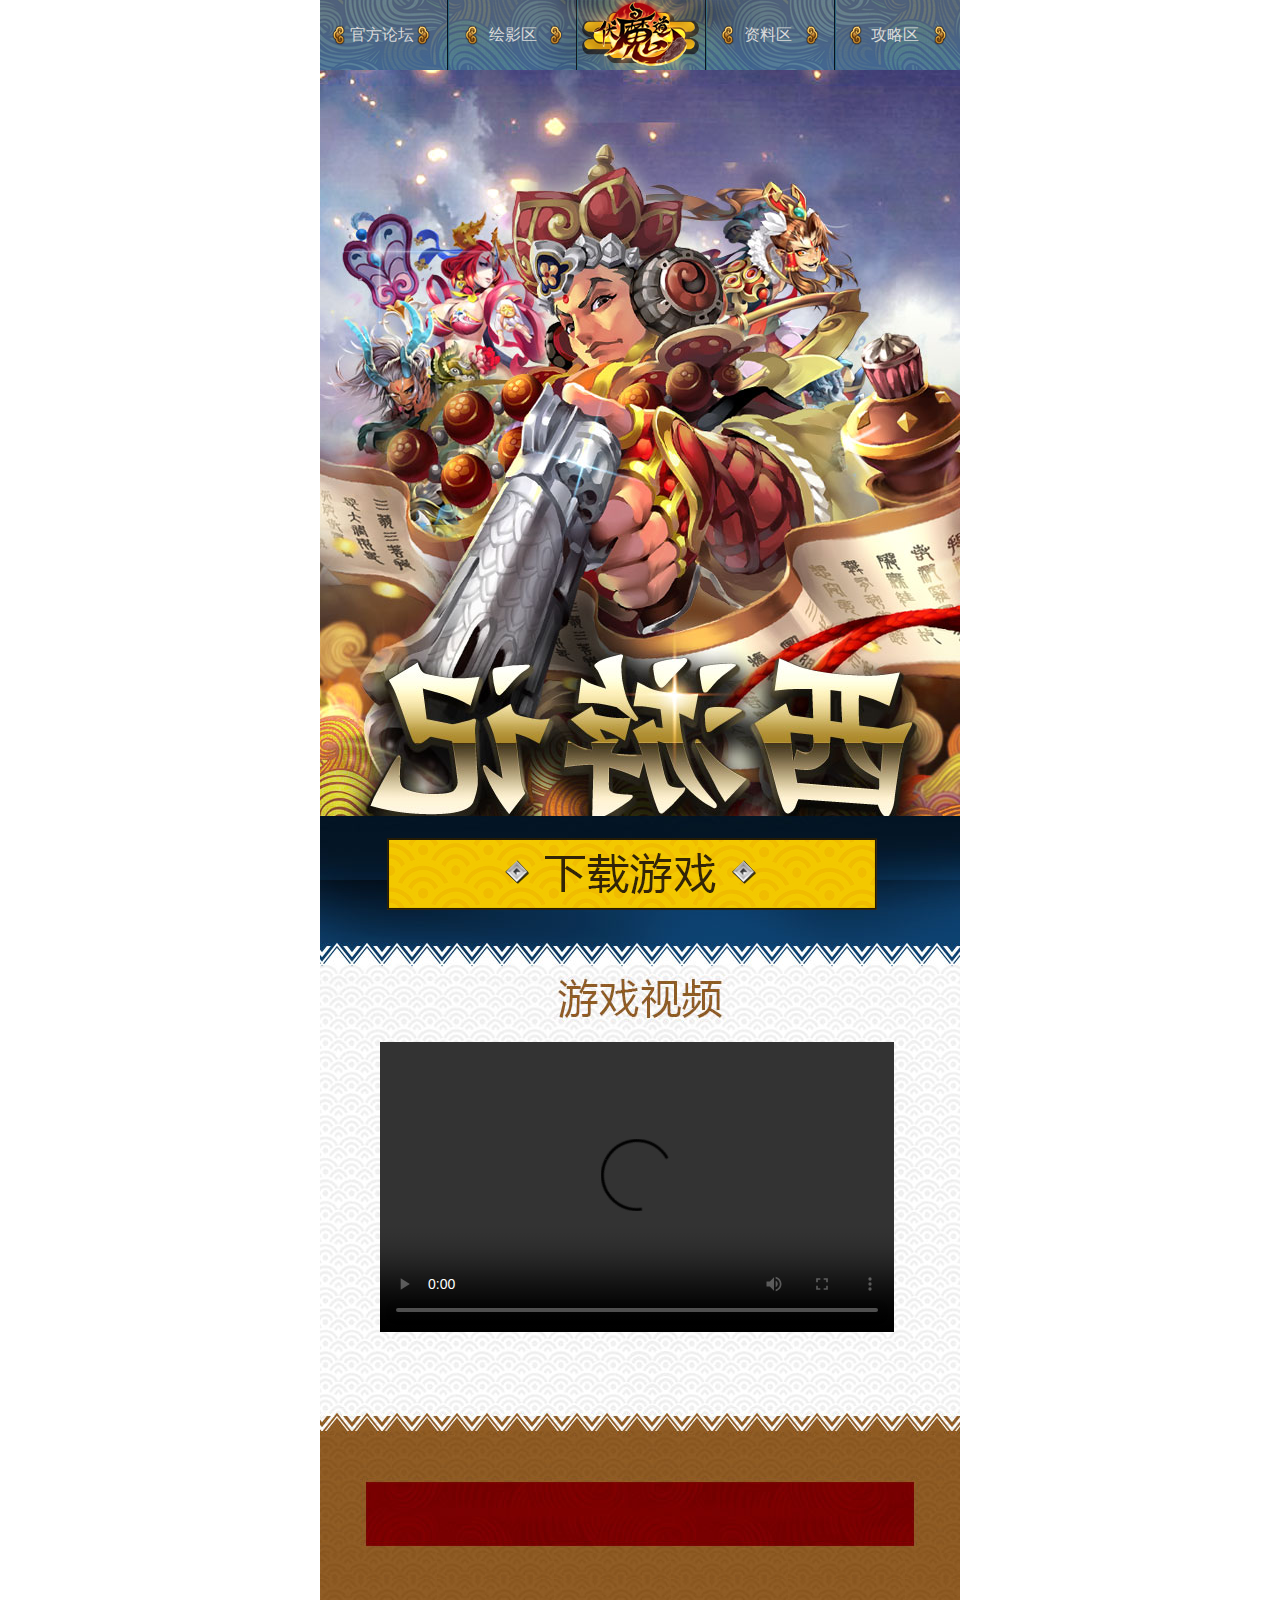
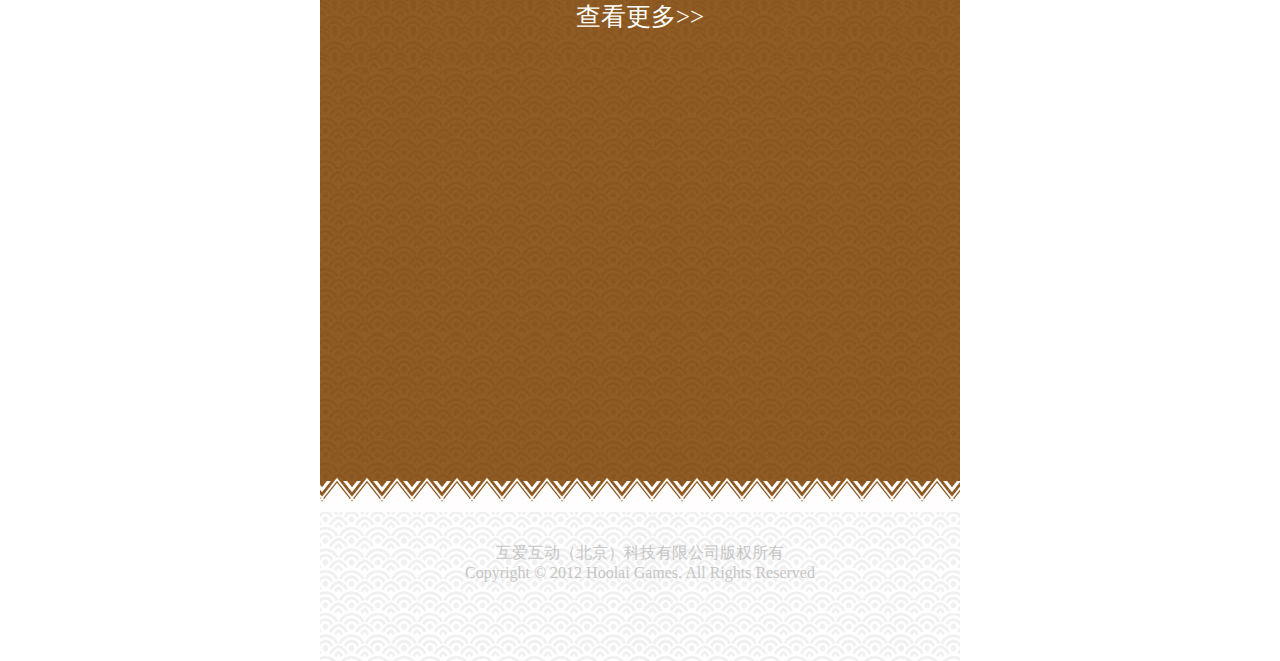
<file: index.html>
<!DOCTYPE html>
<html lang="en">
<head>
	<meta http-equiv="Content-Type" content="text/html; charset=utf-8" />
	<title>伏魔道手机官网</title>
	<meta name="keywords" content="伏魔道 官方论坛 绘影区 资料区 攻略区">
	<meta name="description" content="我的三藏取经故事果然有问题 ">
    <meta name="author" content="heyanfang">
   <!--  <meta HTTP-EQUIV="Pragma" CONTENT="no-cache"> -->
    <link rel="shortcut icon" href="favicon.ico" type="image/x-icon">
    <meta name="viewport" content="width=640,user-scalable=no">
    <link rel="stylesheet" type="text/css" href="css/index.css">
     <script  src="js/jquery.min.js"></script>
     <script  src='js/index.js'></script>
    <script>
    var _hmt = _hmt || [];
    (function() {
      var hm = document.createElement("script");
      hm.src = "//hm.baidu.com/hm.js?957b410e98c03d9af173b293757195ef";
      var s = document.getElementsByTagName("script")[0]; 
      s.parentNode.insertBefore(hm, s);
    })();
    </script>
  <script type="text/javascript">
  $(document).ready(function(){
  $('li.huiying_area').click(function(){
    alert('敬请期待！');
  })})
  </script>
 <script type="text/javascript">
    /*pc or phone*/
    $(function() {
        if ((navigator.userAgent.match(/(iPhone|iPod|Android|ios|iOS|iPad|Backerry|WebOS|Symbian|Windows Phone|Phone)/i))) {} else {
           /* location.replace("http://fmd.hulai.com/index.html");*/
        }

    });

    </script>
</head>
<body class="index">
	<div class="wrap">
	<div class="top">
		<!-- banner begin -->
				<ul class="nav">
					<li class="offical_bbs"><a href="http://tieba.baidu.com/f?kw=%E4%BC%8F%E9%AD%94%E9%81%93">官方论坛</a></li>
					<li class="huiying_area"><a href="javascript:void(0);">绘影区</a></li>
					<li class="home"><a href="index.html">伏魔道</a></li>
					<li class="data_area"><a href="heropalace.html">资料区</a></li>
					<li class="strategy_area"><a href="fmdstrategy.html">攻略区</a></li>
				</ul>
		<!-- banner end -->
		<div class="butt_bg">
			<div class="down_gamebg"><a href="https://itunes.apple.com/cn/app/fu-mo-dao-shou-kuan-fan-zhuan/id1050574135?mt=8" class="down_game">下载游戏</a></div>
		</div>
		<!-- video begin -->
		<div class="video_bg">
			<div  class="game_vi">
             <video width="514px" height="290px" controls autobuffer autoplay="autoplay">
            <source src="http://cdn.hoolaiimg.com/video/intro31.mp4" type="video/mp4" width="514px" height="290px">
            </video>	<!--     <video src="http://cdn.hoolaiimg.com/video/intro31.mp4" width="99%" height="99%" controls autobuffer autoplay="autoplay"  loop="loop"></video> -->
			</div>
		</div>
        <!-- video end -->
        <!-- Today news begin -->
           <div class="news_bg">
           	<a class="toutiao" href="" id="TOU"></a>
           	<div class="content">
                <ul class="posts" id="pages">
                	<!-- <li><a href="">绘影区绘影区</a><i>1013</i></li>
                    <li><a href=""></a><i></i></li>
                    <li><a href=""></a><i></i></li>
                    <li><a href=""></a><i></i></li>
                    <li><a href=""></a><i></i></li> -->

                </ul><a href="fmdlist.html" class="more" onclick="clickNextPage()">查看更多>></a>
            </div>
           </div>
        <!-- today news end -->
        <!-- foot begin -->
        <div class="foot">
        	 <div>
                <p>互爱互动（北京）科技有限公司版权所有</p>
                <p>Copyright © 2012 Hoolai Games. All Rights Reserved</p>
            </div>
        </div>
        <!-- foot end -->
	</div>
	</div>
	<script type="text/javascript">
    $(function () {
    var height = document.documentElement.clientHeight;
    console.log(height);
    $('.butt_bg').css('height', height-28);
  /*  console.log()*/
});
	</script>
</body>
</html>
</file>
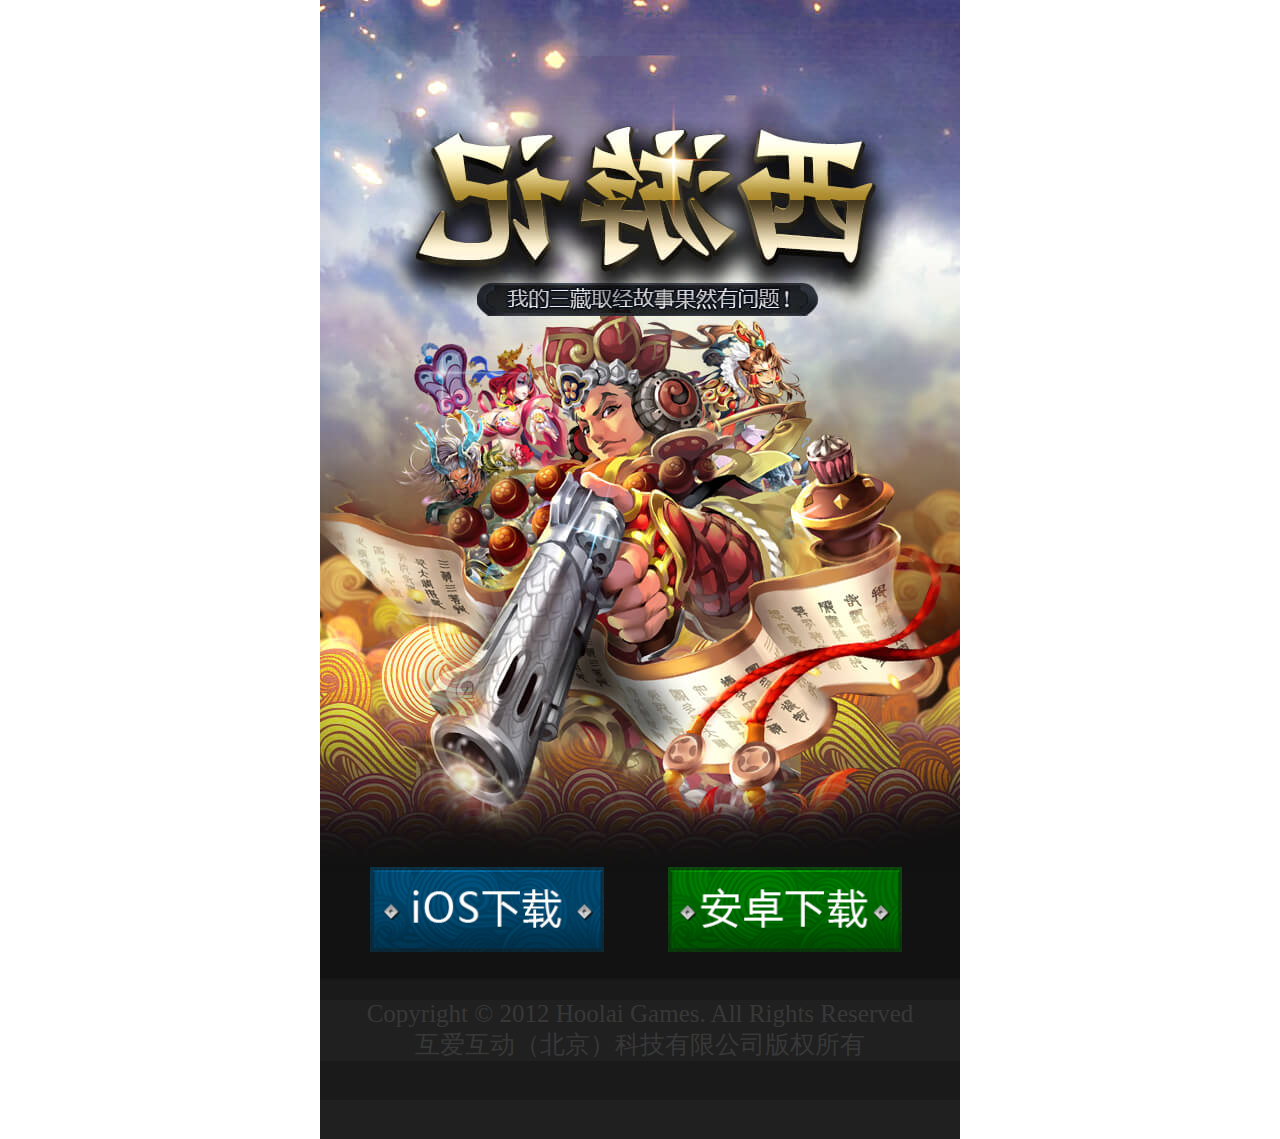
<file: download.html>
<!DOCTYPE html>
<html lang="en">

<head>
    <meta charset="UTF-8">
    <!--  <meta name="viewport" content="width=device-width,initial-scale=0.3" /> -->
    <!-- <meta name="viewport" content="width=640,target-densitydpi=320, minimum-scale=0.5, maximum-scale=2,user-scalable=0"> -->
    <meta name="viewport" content="width=640,user-scalable=yes">
    <title>伏魔道下载页</title>
    <link rel="stylesheet" type="text/css" href="css/style.css">
    <link rel="stylesheet" type="text/css" href="css/download.css">
        <script>
    var _hmt = _hmt || [];
    (function() {
      var hm = document.createElement("script");
      hm.src = "//hm.baidu.com/hm.js?957b410e98c03d9af173b293757195ef";
      var s = document.getElementsByTagName("script")[0]; 
      s.parentNode.insertBefore(hm, s);
    })();
</script>
</head>
<body>
    <div class="wrap">
        <div class="btns">
            <a class="ios" href="https://itunes.apple.com/cn/app/fu-mo-dao-shou-kuan-fan-zhuan/id1050574135?mt=8">ios下载</a>
            <a class="android" href="javascript:;">android下载</a>
        </div>
        <div class="foot">
            <p>  Copyright © 2012 Hoolai Games. All Rights Reserved  </p>
            <p>互爱互动（北京）科技有限公司版权所有</p>
        </div>
    </div>
    <div id="weixinMsg" class="weixin">
        <img src="img/tip.png">
        <a href="javascript:;" class="close"></a>
    </div>
    <div id="shadow"></div>
    <script type="text/javascript" src="js/jquery.min.js"></script>
    <script type="text/javascript">
    $(function() {
        // $('body').css({
        //     'width': $(window).width(),
        //     'height': $(window).height()
        // });
        $('a.android').click(function() {
            alert("敬请期待！");
        });

        if ((navigator.userAgent.match(/(Android)/i))) {
            alert("敬请期待！")

            // location.replace("http://zcfy.dl.hoolaigames.com/web/30-1/zcfygw7.apk");

        }
        if ((navigator.userAgent.match(/(iPhone|iPod|ios|iOS|iPad)/i))) {
            location.replace("https://itunes.apple.com/cn/app/fu-mo-dao-shou-kuan-fan-zhuan/id1050574135?mt=8");
        }

        $('div.btns a.android, div.btns a.ios').click(function() {
            // var dataurl = $(this).attr('dataurl');
            var d = document;
            // console.log(dataurl)
            var useragent = window.navigator.userAgent.toLowerCase();
            var oShadow = d.getElementById('shadow');
            var scrollHeight = d.documentElement.scrollHeight || d.body.scrollHeight;
            $('#shadow,#weixinMsg .close').click(function() {
                oShadow.style.display = 'none';
                $("#weixinMsg").hide();

            });
            if (useragent.indexOf('micromessenger') >= 0) {

                oShadow.style.display = 'block';
                oShadow.style.height = scrollHeight + 'px';
                d.getElementById("weixinMsg").style.display = 'block';

            } else {

                if ((navigator.userAgent.match(/(Android)/i))) {

                    // location.replace("http://zcfy.dl.hoolaigames.com/web/30-1/zcfygw7.apk");

                }
                if ((navigator.userAgent.match(/(iPhone|iPod|ios|iOS|iPad)/i))) {
                    location.replace("https://itunes.apple.com/cn/app/fu-mo-dao-shou-kuan-fan-zhuan/id1050574135?mt=8");
                }
            }
        });
    });
    </script>
</body>

</html>
</file>
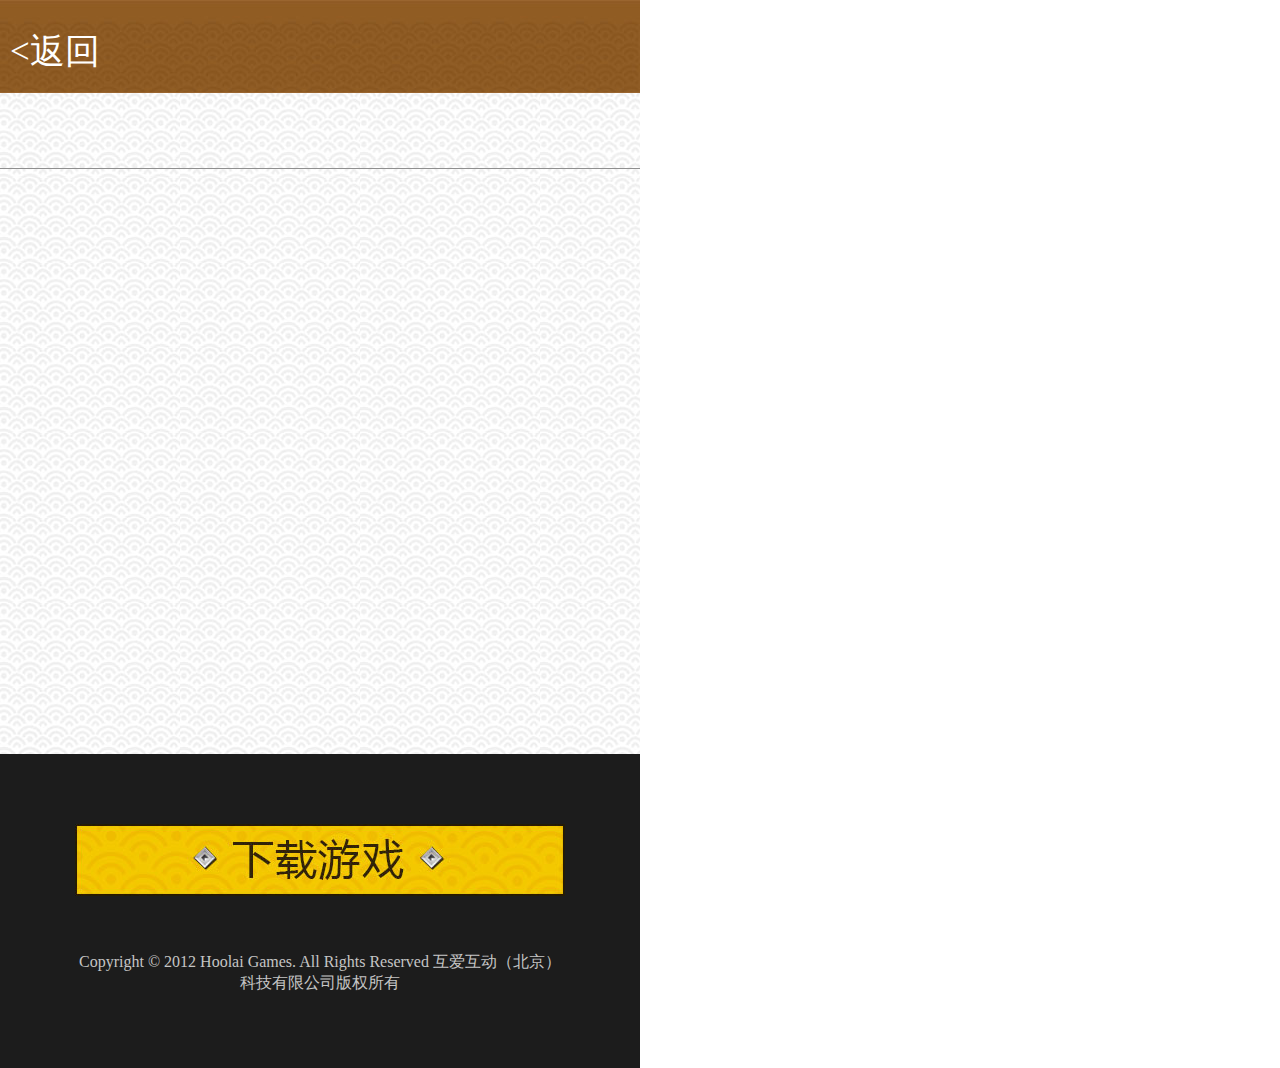
<file: fmddetail.html>
<!DOCTYPE html>
<html lang="en">
<head>
	<meta http-equiv="Content-Type" content="text/html; charset=utf-8" />
	<title>伏魔道详情页面</title>
	<meta name="keywords" content="伏魔道 官方论坛 绘影区 资料区 攻略区">
	<meta name="description" content="公告活动通知伏魔道团队">
    <meta name="author" content="heyanfang">
   <!--  <meta HTTP-EQUIV="Pragma" CONTENT="no-cache"> -->
    <link rel="shortcut icon" href="favicon.ico" type="image/x-icon">
    <meta name="viewport" content="width=640,user-scalable=no">
    <link rel="stylesheet" type="text/css" href="css/index.css">
    <script type="text/javascript" src="js/jquery.min.js"></script>
    <script type="text/javascript" src="js/fmddetail.js"></script>
    <script>
    var _hmt = _hmt || [];
    (function() {
      var hm = document.createElement("script");
      hm.src = "//hm.baidu.com/hm.js?957b410e98c03d9af173b293757195ef";
      var s = document.getElementsByTagName("script")[0]; 
      s.parentNode.insertBefore(hm, s);
    })();
    </script>
       <script type="text/javascript">
    /*pc or phone*/
    $(function() {
        if ((navigator.userAgent.match(/(iPhone|iPod|Android|ios|iOS|iPad|Backerry|WebOS|Symbian|Windows Phone|Phone)/i))) {} else {
        /*location.replace("http://fmd.hulai.com/index.html");*/
        }
    });
    </script>
    
</head>
<body class="detail">
	<div class="banner">
<!-- 	<div class="go_back"> -->

	<div class="back"><a href="javascript:void(0);"><返回</a></div>
    <div class="title"></div>
	</div>
	<div class="cont">
		<h1 class="title"><!-- 伏魔道 --></h1>
		<p class="team">  </p>
		<div class="art_cont">
	<!-- 		Copyright © 2012 Hoolai Games. All Rights Reserved 互爱互动（北京）科技有限公司版权所有Copyright © 2012 Hoolai Games. All Rights Reserved 互爱互动（北京）科技有限公司版权所有Copyright © 2012 Hoolai Games. All Rights Reserved 互爱互动（北京）科技有限公司版权所有Copyright © 2012 Hoolai Games. All Rights Reserved 互爱互动（北京）科技有限公司版权所有 -->
<!-- 			<p class="title_two"> 2015-09-10</p> -->
		</div>
		
		
	</div>
	  <div class="foot">
       <div >
       <div class="down_foot"><a href="https://itunes.apple.com/cn/app/fu-mo-dao-shou-kuan-fan-zhuan/id1050574135?mt=8"></a></div>
        <p>
            Copyright © 2012 Hoolai Games. All Rights Reserved 互爱互动（北京）科技有限公司版权所有
        </p>
        </div>
        </div>
</body>
</html>
</file>
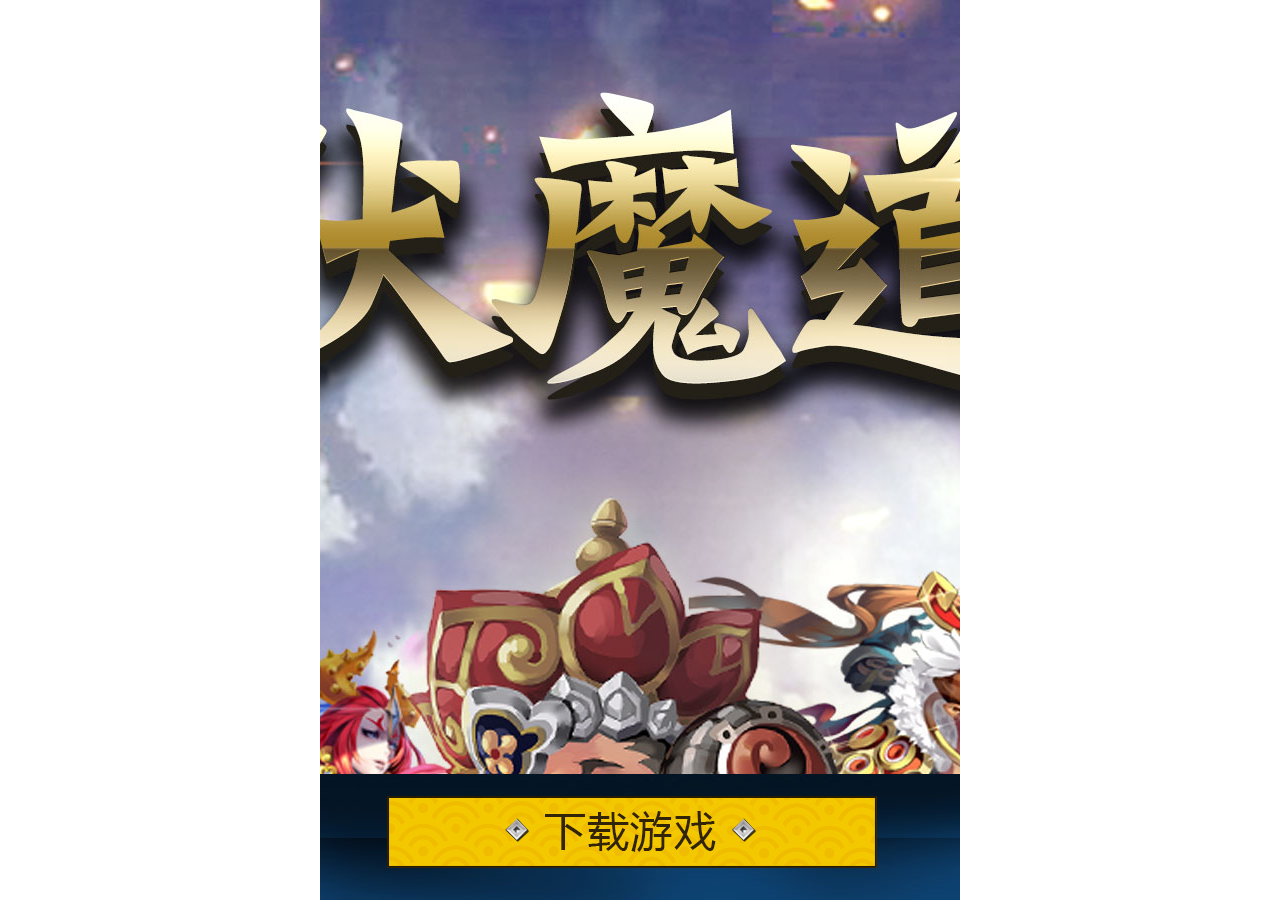
<file: fmddown.html>
<!DOCTYPE html>
<html lang="en">
<head>
	<meta http-equiv="Content-Type" content="text/html; charset=utf-8" />
	<title>伏魔道-小页面</title>
	<meta name="keywords" content="伏魔道 官方论坛 绘影区 资料区 攻略区">
	<meta name="description" content="我的三藏取经故事果然有问题 ">
    <meta name="author" content="heyanfang">
    <link rel="stylesheet" type="text/css" href="css/index.css">
     <link rel="shortcut icon" href="favicon.ico" type="image/x-icon">
    <meta name="viewport" content="width=640,user-scalable=no">
   
     <script  src="js/jquery.min.js"></script>
</head>
<body class="little">
<div class="butt_bg">
	<div class="down_gamebg">
		<a href="#" class="down_game">下载游戏</a>
	</div></div>
	<script type="text/javascript">
				
		    $(function () {
		    var height = document.documentElement.clientHeight;
		    console.log(height);
		    $('.butt_bg').css('height', height);
		  /*  console.log()*/
		});


	</script>
</body>
</html>
</file>
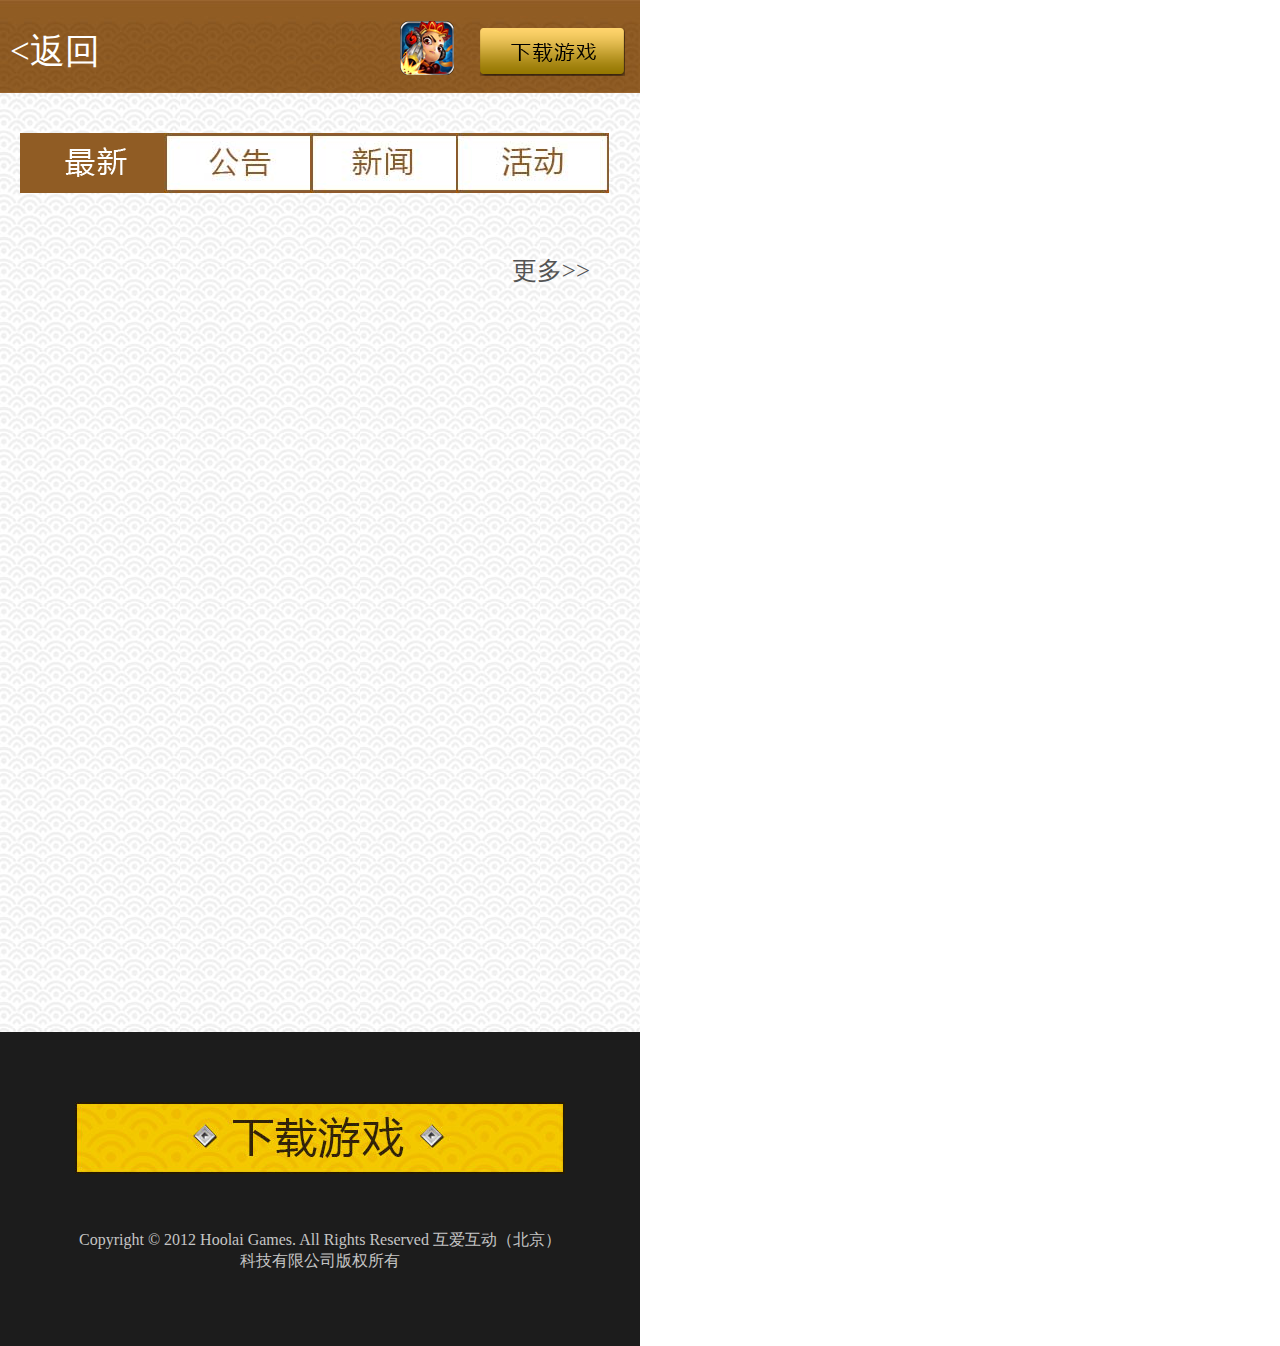
<file: fmdlist.html>
<!DOCTYPE html>
<html lang="en">
<head>
	<meta http-equiv="Content-Type" content="text/html; charset=utf-8" />
	<title>伏魔道列表页面</title>
	<meta name="keywords" content="伏魔道 官方论坛 绘影区 资料区 攻略区">
	<meta name="description" content="我的三藏取经故事果然有问题 ">
    <meta name="author" content="heyanfang">
   <!--  <meta HTTP-EQUIV="Pragma" CONTENT="no-cache"> -->
    <link rel="shortcut icon" href="favicon.ico" type="image/x-icon">
    <meta name="viewport" content="width=640,user-scalable=no">
    <link rel="stylesheet" type="text/css" href="css/index.css">
    <script type="text/javascript" src="js/jquery.min.js"></script>
    <script type="text/javascript" src="js/fmdToList.js"></script>
      <script>
    var _hmt = _hmt || [];
    (function() {
      var hm = document.createElement("script");
      hm.src = "//hm.baidu.com/hm.js?957b410e98c03d9af173b293757195ef";
      var s = document.getElementsByTagName("script")[0]; 
      s.parentNode.insertBefore(hm, s);
    })();
    </script>
    <script type="text/javascript">
    /*pc or phone*/
    $(function() {
        if ((navigator.userAgent.match(/(iPhone|iPod|Android|ios|iOS|iPad|Backerry|WebOS|Symbian|Windows Phone|Phone)/i))) {} else {
        // location.replace("http://fmd.hulai.com/index.html");
        }
    });
    </script>
        
</head>
<body class="list">
<div class="banner">
	<div class="back"><a href="index.html"><返回</a></div>
    <div class="title"></div>
    <div class="logo"></div>
     <div class="down" title="下载"><a href="https://itunes.apple.com/cn/app/fu-mo-dao-shou-kuan-fan-zhuan/id1050574135?mt=8"></a></div>
	</div> 	
	<div class="cont">
		<ul class="TAB_FOUR">
			<li  class="news cur">最新</li>
			<li class="tell">公告</li>
			<li class="new">新闻</li>
			<li class="acti">活动</li>
		</ul>
	    <div class="content">
	    	<ul class="exp_ul" id="pages">
	    	       <!--   <li>
                       <span class="mark m1">【最新】</span><a href="#">最新消息最新消息最新消息最新消息</a><span class="time ti">【2015/10/28】</span>
                   </li>
                   <li>
                       <span class="mark m1">【最新】</span><a href="#">最新消息最新消息最新消息最新消息</a><span class="time ti">【2015/10/28】</span>
                   </li>
                   <li>
                       <span class="mark m1">【最新】</span><a href="#">最新消息最新消息最新消息最新消息</a><span class="time ti">【2015/10/28】</span>
                   </li> 刚才那个数据就是这个的json格式文件-->

	    	</ul><a  class="more" onclick="more()">更多>></a>
	    </div>
	</div>
	  <div class="foot">
       <div >
       <div class="down_foot"><a href="https://itunes.apple.com/cn/app/fu-mo-dao-shou-kuan-fan-zhuan/id1050574135?mt=8"></a></div>
        <p>
            Copyright © 2012 Hoolai Games. All Rights Reserved 互爱互动（北京）科技有限公司版权所有
        </p>
        </div>
        </div>
</body>
</html>
</file>
<file: css/index.css>
/*css重设*/
 html, body, div, span, applet, object, iframe, h1, h2, h3, h4, h5, h6, p, blockquote, pre, a, abbr, acronym, address, big, cite, code, del, dfn, em, font, img, ins, kbd, q, s, samp, small, strike, strong, sub, sup, tt, var, dl, dt, dd, ol, ul, li, fieldset, form, label, legend, table, caption, tbody, tfoot, thead, tr, th, td {
    margin: 0;
    padding: 0;
    border: 0;
    outline: 0;
    font-weight: inherit;
    font-style: inherit;
    font-size: 100%;
    font-family: inherit;
    vertical-align: baseline;
}
:focus {
    outline: 0;
}
table {
    border-collapse: separate;
    border-spacing: 0;
}
caption, th, td {
    text-align: left;
    font-weight: normal;
}
a img, iframe {
    border: none;
}
ol, ul {
    list-style: none;
}
input, textarea, select, button {
    font-size: 100%;
    font-family: inherit;
}
select {
    margin: inherit;
}
/* Fixes incorrect placement of numbers in ol’s in IE6/7 */
  ol {
    margin-left:2em;
}
/* == clearfix == */
 .clearfix:after {
    content: “.”;
    display: block;
    height: 0;
    clear: both;
    visibility: hidden;
}
.clearfix {
    display: inline-block;
}
* html .clearfix {
    height: 1%;
}
.clearfix {
    display: block;
}
body{
    font-family: 'Microsoft YaHei';
}
 .index .butt_bg{
    position: relative;
    width: 640px;
    height: 673px;
    background: url(../img/homepage/home_top_02.jpg) no-repeat top center;
} 
.index .wrap{
    width: 640px;
    margin:0 auto;
   /*  background: #000; */

}
.index .home{
    text-indent: -9999px;
    width: 119px;
}
.index .wrap .nav{
    width: 640px;
 /*    height: 104px; 
    border:1px solid red;*/
    background: url(../img/homepage/banner_02.png)no-repeat;
}
.index .nav li{
    font-family: 'Microsoft YaHei';
    color:#dadada;
    display: inline-block;
    line-height: 70px;
}
.index li.offical_bbs a{
  width: 123px;
}
.index li.huiying_area a{
  width: 132px;
}
.index li.home a{
  width: 123px;
}
.index li.data_area a{
  width: 123px;
}
.index li.strategy_area a{
  width: 123px;
}
.index .nav li a{
    display: inline-block;
    color: #dadada;
/*     width: 123px; */
    text-align: center;
    text-decoration: none;
    /* border:1px solid red; */
}

.index .top .down_gamebg{
 position: absolute;
 bottom: 0;
 left: 0;
 display: block;
 width: 640px; 
 height: 126px;
 background: url(../img/homepage/home_bottom.jpg)no-repeat;  
}
.index  .down_game{
    background: url(../img/homepage/home_down.jpg) no-repeat;
    width: 490px;
    height: 72px;
    display: inline-block;
    margin: 22px 10px 10px 67px;
    text-indent: -9999px;
}
.index .video_bg{
    background: url(../img/homepage/home_vedio.jpg)no-repeat;
  width: 640px;
  height: 470px;

}
.index .game_vi{
  padding:100px 60px 60px 60px;  
   
}
.index .news_bg{
    background:url(../img/homepage/home_news.jpg) no-repeat;
    width: 640px;
    min-height: 665px;
}
/* .index .posts{
    padding: 0px 10px 2px 10px;

} */
.index .posts li{
    border-bottom:1px solid #570c0c; 
    padding-top:21px;
    padding-bottom: 22px; 
}
.index .content li a{
    width: 350px;
    font-size: 30px;
    color: #ffffff;
    text-decoration: none;
    overflow: hidden;
    text-overflow:ellipsis;
    white-space: nowrap;
    display: inline-block;

}
.index .content ul.posts  li  i{
   font-size: 20px;
   color: #fff;
   font-style: normal;
   float: right;
}
.index  a.toutiao{
    margin-top: 76px;
    display: inline-block;
   width: 500px;
   height: 58px;
   margin-left: 55px;
   text-decoration: none;
   overflow: hidden;
   text-overflow:ellipsis;
   white-space: nowrap;
    color: white;
    text-align: center;
    font-size: 30px;
    padding-top: 3px;
}
.index .content ul{
   padding:10px 46px 0px 46px

}
.index .content .more{
    display: block;
    line-height: 4.3;
    text-align: center;
    text-decoration: none;
    color: #ffffff;
    font-size: 25px;
}
.index .foot{
    background: url(../img/homepage/home_foot.jpg)no-repeat;
    width: 640px;
    height: 184px;
    left: 0;
    
}
.index .foot div{
    color: #c5c5c5;
    padding-top: 66px;
    text-align: center;

}
.index .news_bg .content{
    background: url(../img/homepage/conent.jpg) repeat;
    width: 640px;
     
}
.herop .body_type .star_bg{
      text-align: center;
   background: url(../img/heroimg/star_bg.png)no-repeat;
   width: 405px;
   height:30px;
   position: absolute;
    z-index: 999;
    top: 52px;
   /*  border: 1px solid yellow; */
    margin-left: 115px;
}
.herop .body_type ul.star_bg li{
  display: inline-block;
      margin-top: -4px;
      margin-left: 2px;
}
.herop .body_type ul li img{
  width: 40px;
  height:40px;
}
.herop .wrap{
    width: 640px;
    margin: 0 auto;
   /*  position: absolute; */
}
.herop .banner{
  background: url(../img/heroimg/img_h_10.png) no-repeat;
  width: 640px;
  height: 73px;

}
.herop .banner .back_but a{
    color: white;
    margin-left:10px; 
    float: left;
    margin-top: 13px;
    font-size: 35px;
    text-decoration: none;
}
.herop .banner .logo{
    float: left;
    background: url(../img/heroimg/img_h_03.png) no-repeat;
    width: 54px;
    height: 54px;
   
    margin-left: 305px;
    margin-top: 10px;
}
.herop .banner .down a{
    background:url(../img/heroimg/down_05.png) no-repeat;
    width: 145px;
    height: 48px;
    float: right;
    margin-right: 15px;
    margin-top: 14px;
    
    display: block;
}

.herop .body_type 
{  width: 640px;
    top:300px;
     position: absolute; 
  /*   left: 105px;
  top: 350px; */
    /* width: 500px;
    height: 140px;
       margin-top: 330px; */

}
.herop .title3{
    position: absolute;
    width: 400px; 
    height: 135px;
    top: 132px; 
    margin-left: 90px;
/*     border: 1px solid red; */
    z-index: 90;
}
.herop ul.title3 li{
    cursor: pointer;
   /*  display: inline-block; */
    width: 116px;
    height: 132px;
    z-index: 20;
    position: absolute;
}
.herop .body_type ul li.tuji{
    left: -2px;
      background: url(../img/heroimg/tuji.png) no-repeat 0 0;
      width: 116px;
      height: 132px;
}
.herop .body_type ul li.yuancheng{
    left: 348px;
      background: url(../img/heroimg/yuancheng.png) no-repeat 0 0;
       width: 116px;
      height: 132px;
}

.herop .body_type ul li.fangyu{
    left: 174px;
      background: url(../img/heroimg/fangyu.png) no-repeat 0 0;
       width: 116px;
      height: 132px;
}
.herop .body_type ul li.tuji.cur{
      background: url(../img/heroimg/tuji_cur.png) no-repeat 0 0;
       width: 116px;
      height: 132px;
}
.herop .body_type ul li.yuancheng.cur{
      background: url(../img/heroimg/yuancheng_cur.png) no-repeat 0 0;
       width: 116px;
      height: 132px;
}
.herop .body_type ul li.fangyu.cur{
      background: url(../img/heroimg/fangyu_cur.png) no-repeat 0 0;
     width: 116px;
      height: 132px;
}
.herop div img{
  width: 640px;
    height: 405px;
}
.herop  .img_bg{
   /*  margin-top: -623px; */
  background: url(../img/heroimg/rolebg.jpg)no-repeat; 
    width: 640px;
    height: 405px;
    position: absolute;
    top: -232px;
}
/* .herop .contents .talent_type{
    overflow: hidden;
    width: 640px;
 }*/
 .herop .touxiang{
      overflow-x: auto;
      overflow-y:hidden; 
    width: 640px;
    height: 300px;
    position: absolute;
    top: 281px;
/*     background: url(../img/heroimg/heroi_03.jpg) repeat; */
}
.herop .touxiang ul{
   /*    overflow-x: auto; */
   width: 1220px; 
    height: 300px;
    position: absolute;
    top:0px;
    left: 0px;
/*     border: 1px solid red;
     */    background: url(../img/heroimg/heroi_03.jpg) repeat;
}
.herop .list_nav{
  background: url(../img/heroimg/heroi_03.jpg) repeat; 
    width: 640px;
    height: 400px;
   /*  position: absolute; */
}
.herop .list_nav ul li{
    position: relative;
    width: 104px;
    height: 104px;
    display: inline-block;
    margin-left: 30px;
    margin-bottom: 15px;
    cursor: pointer;
}
/*滚动的img*/
.herop .talent_type ul li span.shadow{
 
  width: 104px;
  height:104px;
  display: inline-block;
  background: #fff;
  background: rgba(255,255,255,0.4);
  position: absolute;
  top: 0;
  left: 0;
}
.herop .talent_type ul li img{
    width: 104px;
    height: 104px;
    display: block;
}
.herop .contents .heor_bg {
    
    
}
.herop .contents .heor_bg {
    background: url(../img/heroimg/YELO.jpg)repeat;
    width: 640px;
    min-height: 1240px;
}
.herop .contents .heor_bg  .tablent_total .talent{
    width: 601px;
    height: 72px;
   background: url(../img/heroimg/sole_02.png)no-repeat;
/*     position: absolute; 
    top: 730px;*/
        margin: 0 auto;
}
.herop .contents .heor_bg  .tablent_total{
   /*  margin-top: 173px;
   margin-left: 30px; */
  
    padding-top: 20px;
    margin: 173px auto 0 auto;

}
.herop .contents .heor_bg .tab_four ul div.jineng{
background-color: #5d3810;
    width: 134px;
    height: 123px;
}
.herop .contents .heor_bg .tab_three ul div.jineng{
background-color: #5d3810;
    width: 185px;
    height: 124px;
}
.herop .contents .heor_bg .tab_four {
    width: 550px;
    min-height: 355px;
    background: url(../img/heroimg/yellow_bo.jpg) repeat;
  /*   position: absolute;
  top: 823px;
  left: 40px; */
  overflow: hidden;
  margin: 3px auto;
}

.herop .contents .heor_bg .tab_four ul.title{
    width: 550px;
    height: 130px;
    background-color: #2c1e0f;
}
.herop .contents .heor_bg .tab_four ul{
    float: left;

}
.herop .contents .heor_bg .tab_four ul li{
    float: left;
    width: 134px;
    cursor: pointer;
    font-size: 18px;line-height: 37px;
   /*  margin-left: 15px; 79/4=*/
    text-align: center;
    padding-top: 11px;
        height: 130px;
}
.herop .contents .heor_bg .tab_four ul li img{
/* position: absolute; */
width: 79px;
height: 74px;
display: block;
margin:4px auto;
padding-top: 8px;
/* margin-top: 13px;
 margin-left: -5px; */
}

.herop .contents .heor_bg .tab_four ul li i{
  display: block;
/*     position: relative;
top:81px; */
    font-style: normal;
   /*  font-size: 20px; */
/*     left: -1px; */
    color: #b7a207;
}
.herop .contents .heor_bg .cont{
      font-size: 20px;
   /*  border: 1px solid red; */
    padding:23px 15px 4px 15px;
  color: #c8c8c8;
      background: url(../img/heroimg/yellow_bo.jpg) repeat;
      min-height: 300px;
      line-height: 40px;
      font-size: 28px;
}
.herop .contents .heor_bg .cont .mark{
   /*  border: 1px solid red; */
    line-height: 40px;
    font-size: 28px;
  
}
/* .herop .contents .heor_info .tab_four ul li.cur{
      background: url(../img/heroimg/YELO.jpg)repeat;
       width: 140px;
       height: 120px;
} */
.herop .contents .heor_bg .wuqi {
    background: url(../img/heroimg/yellow_bo.jpg) repeat;
    width: 548px;
    min-height: 102px;
    margin: 54px auto 0 auto;
    overflow: hidden;
}
.herop .contents .heor_bg .wuqi .info_wuqi {
    margin: 20px 10px 10px 15px;
    background: url(../img/heroimg/yellow_bo.jpg) repeat;
}
 .herop .wuqi .tianming{
  position: relative;
 
} 

.herop .wuqi .tianming .wuqi_img{
  background-color: #2c1e0f;
  width: 115px;
  height: 115px;
    position: relative;
}
.herop .contents .heor_bg .wuqi .tianmeng {
    /* float: left; */
    color: #ffb401;
    font-size: 25px;
    width: 403px;
    height: 17px;
     position: absolute;
     top: 33px;
     left: 154px;

}.herop .contents .heor_bg .wuqi .info_wuqi  .tianmeng_info
{ 

    color: #c8c8c8;
    font-size: 28px;
    line-height: 40px;

}
.herop .contents .heor_bg .wuqi img{
    width: 79px;height: 74px;    float: left;
    margin: 18px;
}
.herop .contents .heor_bg .qiyuan{
    width: 601px;
    min-height: 400px;
    background: url(../img/heroimg/YELO.jpg)repeat;
     margin: 30px auto 0px auto;
}
.herop .contents .heor_bg .qiyuan .tab_three {
    width: 550px;
    margin-left: 20px;
    min-height: 355px;
    overflow: hidden;
    background: url(../img/heroimg/yellow_bo.jpg) repeat;
  /*   position: absolute;
  top: 980px;
  left: 40px; */
 /*  margin-top: 200px; */
   margin-top: 3px;
}
.herop .contents .heor_bg .tab_three ul.title{
    width: 550px;
    height: 130px;
    background-color: #2c1e0f;
}
.herop .contents .heor_bg .tab_three ul{
    float: left;

}
.herop .contents .heor_bg .tab_three ul li{
    float: left;
    width: 182px; 
    cursor: pointer;
    font-size: 18px;
    line-height: 37px;
/*     margin-left: 25px; */
    text-align: center;
    padding-top: 11px;
}
.herop .contents .heor_bg .tab_three ul li img{
/* position: absolute; */
width: 79px;
height: 79px;
/*     margin-top: 13px;
margin-left: -15px; */
/* margin-top: 20px;
margin-left: -36px; */
display: block;
padding-top: 5px;
margin:2px auto;
    
}
.herop .contents .heor_bg .tab_three ul li i{
/*     position: relative;
       left: -9px;
       top:79px; */
    font-style: normal;
    font-size: 15px;
    
    color: #b7a207;
    display: block;
}.herop .contents .heor_bg  .qiyuan .talent{
    width: 601px;
    height: 72px;
   background: url(../img/heroimg/qiyuan_07.png)no-repeat;
/*     position: absolute;
top: 900px; */
margin:0 auto;
}
.herop .foot{
     background: #071b28 url(../img/heroimg/heroi_07.jpg)no-repeat;
    width: 640px;
    height: 314px;
    margin-top: -1px;

}
.herop .down_foot a{
  background: url(../img/heroimg/down_foot_03.jpg)no-repeat;
  width: 490px;
   height: 72px;
   display: block;
}
.herop .foot div p{
   color: #c5c5c5;
    padding-top: 66px;
    text-align: center;
}
.herop .foot div{

   padding-top: 35px;

  width: 490px;
   height: 72px;
   margin:0 auto;
}

/*list page*/
.list .wrap{
    width: 640px;
    margin:0 auto;
}
/*detail page*/
.detail .wrap{
    width: 640px;
    margin:0 auto;
}
.detail  .banner{
  background: url(../img/listimg/banner.jpg) repeat;
  width: 640px;
  height: 93px;
}
 .detail .banner .back{

padding-top: 28px;
} 
.detail .banner .back a{
  display: inline-block;
    font-size: 35px;
    color: #ffffff;
    float: left;
    text-decoration: none;
       margin-left: 10px;

}
/* .detail .banner .go_back{
  float: left;
} */
.detail .banner .title
{ 

 /*  margin-top: 30px; */
  float: left;
  color: #ffffff;
  font-size: 28px;
  margin-left: 155px;
}
.detail .foot{
     background-color: #1c1c1c;
    width: 640px;
    height: 314px;
    margin-top: -1px;

}
.detail .down_foot a{
  background: url(../img/heroimg/down_foot_03.jpg)no-repeat;
  width: 490px;
   height: 72px;
   display: block;
}
.detail .foot div p{
   color: #c5c5c5;
    padding-top: 56px;
    text-align: center;
}
.detail .foot div{
   padding-top: 35px;
  width: 490px;
   height: 72px;
   margin:0 auto;
}
.detail .cont{
  background: url(../img/listimg/con_bg.jpg)repeat;
   min-height:529px;
   width: 640px;
 }
 .detail .cont .title{
   text-align: center;
   font-size: 45px;
   color: #11628c;
   padding-top: 35px;
  padding-bottom: 40px;
 }
 .detail .cont .team{
   text-align: center;
   font-size: 20px;
   color: #8f8f8f;
   border-bottom: 1px solid  #8f8f8f;

 }
 .detail .art_cont{
  font-size: 30px;
  min-height: 520px;
  color: #404040;
  line-height: 50px;
  padding: 60px 6px 6px 6px;
 }
 .detail .title_two{
  float: right;
   font-size: 20px;
   color: #8f8f8f;
   padding-top: 130px;
 }

 /* list */
 .list .wrap{
    width: 640px;
    margin:0 auto;
}
.list  .banner{
  background: url(../img/listimg/banner.jpg) repeat;
  width: 640px;
  height: 93px;
}
 .list .banner .back{

padding-top: 28px;
} 
.list .banner .back a{
  display: inline-block;
    font-size: 35px;
    color: #ffffff;
    float: left;
    text-decoration: none;
       margin-left: 10px;

}
/* .detail .banner .go_back{
  float: left;
} */
.list .banner .title
{ 

 /*  margin-top: 30px; */
  float: left;
  color: #ffffff;
  font-size: 28px;
  margin-left: 42px;
}

.list .foot{
     background-color: #1c1c1c;
    width: 640px;
    height: 314px;
    margin-top: -1px;

}
.list .down_foot a{
  background: url(../img/heroimg/down_foot_03.jpg)no-repeat;
  width: 490px;
   height: 72px;
   display: block;
}
.list .foot div p{
   color: #c5c5c5;
    padding-top: 56px;
    text-align: center;
}
.list .foot div{

   padding-top: 35px;

  width: 490px;
   height: 72px;
   margin:0 auto;
}
.list .banner .down a {
    background: url(../img/heroimg/down_05.png) no-repeat;
    width: 145px;
    height: 48px;
    float: right;
    margin-right: 15px;
 /*    margin-top: 14px; */
    display: block;
}
.list .banner .logo {
    float: left;
    background: url(../img/heroimg/img_h_03.png) no-repeat;
    width: 54px;
    height: 54px;
    margin-left: 300px;
    margin-top: -7px;
     text-indent: -9999px;
 }
  .list .cont ul.TAB_FOUR{
 width: 599px;
 padding: 20px;
 height: 62px;
/*  border: 1px solid red; */
text-align: center;
} 
 .list .cont li.news{
 background: url(../img/listimg/banner_four_03.jpg) no-repeat;
 width: 151px;
 height: 60px;
 float: left;
  text-indent: -9999px;
}
 .list .cont li.tell{
 background: url(../img/listimg/banner_four_04.jpg) no-repeat;
 width: 146px;
 height: 60px;
 float: left;
  text-indent: -9999px;
} 
 .list .cont li.news.cur,.nav ul li:hover{
background: url(../img/listimg/banner_hover_03.png) no-repeat;
 width: 144px;
 height: 61px;
 cursor: pointer;
float: left;
}
.list .cont li.tell.cur,.nav ul li:hover{
background: url(../img/listimg/banner_hover_04.png) no-repeat;
 width: 144px;
 height: 61px;
 cursor: pointer;
float: left;
}
.list .cont li.acti.cur,.nav ul li:hover{
background: url(../img/listimg/banner_hover_06.png) no-repeat;
 width: 144px;
 height: 61px;
 cursor: pointer;
float: left;
}
.list .cont li.new.cur,.nav ul li:hover{
background: url(../img/listimg/banner_hover_05.png) no-repeat;
 width: 144px;
 height: 61px;
 cursor: pointer;
float: left;
}
 .list .cont li.new{
 background: url(../img/listimg/banner_four_05.jpg) no-repeat;
 width: 146px;
 height: 60px;
 float: left;
  text-indent: -9999px;
}
 .list .cont li.acti{
 background: url(../img/listimg/banner_four_07.jpg) no-repeat;
 width: 153px;
 height: 60px;
 float: left;
  text-indent: -9999px;
} 
 .list .cont{  
    padding-top: 20px;
     background: url(../img/listimg/con_bg.jpg)repeat;
    min-height: 920px;
    width: 640px;
 }
/* .list .cont ul.TAB_FOUR{
   width: 599px;
padding: 20px;
  height: 60px;
    border: 1px solid red;
   border-top-width: 4px;
  border-right-width: 4px;
    border-bottom-width: 4px;
    border-left-width: 4px;
    border-top-style: solid;
    border-right-style: solid;
    border-bottom-style: solid;
    border-left-style: solid;
    border-top-color: #905c24;
    border-right-color: #905c24;
    border-bottom-color: #905c24;
    border-left-color: #905c24;
}
.list .cont .TAB_FOUR li{
    display: inline-block;
    width: 142.2px;
    height: 61px;
    border-right-style: solid;
    border-right-color: #905c24;
    border-right-width: 4px;
    text-align: center;
    line-height: 58px;
    font-size: 24px;
    color: #905c24;
}

 .list .cont li.cur,.nav ul li:hover{
    background-color: rgba(180,163,138,0.5);
    background: #905c24;
    cursor: pointer;
    color: white; } */
 .list .cont .content{
  padding:20px;
  width: 570px;
  /*  height: 800px; */
 }
 .list .cont .content{
  color:#545454;
  font-size: 28px;
  line-height: 72px;
  /* border: 1px solid red; */

 }
 .list .m1{
  float: left;
 }
 .list .content  ul.exp_ul li span.mark{
  margin-right: 5px;
      font-size: 28px;
 } 
 .list .content  ul.exp_ul li a{
  display: inline-block;
  width: 325px;
  
  font-size: 28px;
  color: #545454;
  float: left;
  overflow: hidden;
  text-overflow:ellipsis;
  white-space: nowrap;
  text-decoration: none;
 }
  .list .ti{
 float: right; 
 }
 .list .content ul.exp_ul li
 {
   color: #545454;
    font-size: 22px;
    height: 72px;
    line-height: 72px;
    border-bottom: 1px solid #CABEBE;
    /* border: 1px solid red; */
    overflow: hidden;
 }
 .list .content .more{
    display: block;
 /*    line-height: 4.3; */
    text-decoration: none;
    color: #545454;
    font-size: 25px;
    float: right;
}
 /* 攻略区 */
 .strategy{
  width: 640px;
  margin:0 auto;
 }
 .strategy  .banner{
  background: url(../img/listimg/banner.jpg) repeat;
  width: 640px;
  height: 93px;
}
 .strategy .banner .back{

padding-top: 28px;
} 
.strategy .banner .back a{
  display: inline-block;
    font-size: 35px;
    color: #ffffff;
    float: left;
    text-decoration: none;
   margin-left: 10px;
}
/* .detail .banner .go_back{
  float: left;
} */
.strategy .banner .title
{ 

 /*  margin-top: 30px; */
  float: left;
  color: #ffffff;
  font-size: 28px;
  margin-left: 42px;
}
.strategy .foot{
     background-color: #1c1c1c;
    width: 640px;
    height: 314px;
    margin-top: -1px;

}
.strategy .down_foot a{
  background: url(../img/heroimg/down_foot_03.jpg)no-repeat;
  width: 490px;
   height: 72px;
   display: block;
}
.strategy .foot div p{
   color: #c5c5c5;
    padding-top: 56px;
    text-align: center;
}
.strategy .foot div{

   padding-top: 35px;

  width: 490px;
   height: 72px;
   margin:0 auto;
}
.strategy .banner .down a {
    background: url(../img/heroimg/down_05.png) no-repeat;
    width: 145px;
    height: 48px;
    float: right;
    margin-right: 15px;
 /*    margin-top: 14px; */
    display: block;
}
.strategy .banner .logo {
    float: left;
    background: url(../img/heroimg/img_h_03.png) no-repeat;
    width: 54px;
    height: 54px;
    margin-left: 310px;
    margin-top: -7px;
     text-indent: -9999px;
 }
 .strategy .cont{  
    padding-top: 20px;
     background: url(../img/listimg/con_bg.jpg)repeat;
    min-height: 800px;
    width: 640px;
 }
 .strategy .cont ul
 {
  padding: 10px 46px 0px 46px;
}
 .strategy .cont ul li
 {
     border-bottom: 1px solid #CABEBE;
    padding-top: 21px;
    padding-bottom: 22px;}

  .strategy .cont li a {
  width: 410px;
  font-size: 30px;
  color: #545454;
  text-decoration: none;
  overflow: hidden;
  text-overflow: ellipsis;
  white-space: nowrap;
  display: inline-block;
}
 .strategy .cont ul.posts li i {
    font-size: 20px;
    color: #545454;
    font-style: normal;
    float: right;
}
.strategy .cont .more {
    display: block;
    /* line-height: 4.3; */
    text-decoration: none;
    color: #545454;
    font-size: 25px;
    float: right;
    margin-right: 40px;
    margin-top: 10px;
}
.little{
/*   position: relative; */

  width: 640px;
  margin:0 auto;
  /* background: url(../img/little_pic.jpg) no-repeat top center; */
}
.little .butt_bg{
  
  
     background-size: cover;
    position: relative;
    /* background: url(../img/homepage/home_top_02.jpg) no-repeat top center; */
  width: 640px;
 /*  margin:0 auto; */
  background: url(../img/little_pic.jpg) no-repeat top center;
}
.little .down_game{
     background: url(../img/homepage/home_down.jpg) no-repeat;
    width: 490px;
    height: 72px;
    display: inline-block;
    margin: 22px 10px 10px 67px;
    text-indent: -9999px;
}
.little .down_gamebg
{
  position: absolute;
  bottom: 0;
  left: 0;
  display: block;
  width: 640px;
  height: 126px;
  background: url(../img/homepage/home_bottom.jpg)no-repeat;
}
</file>
<file: css/download.css>
body {
	/*width: 1242px;
	height: 2208px;*/
}
.jiantou {
	margin-top: 130px;
	margin-left: 828px;
}
.wrap {
	width: 640px;
	height: 1139px;
	margin: 0px auto;
	background: #202020 url(../img/bg.jpg) no-repeat ;
	position: relative;
}

.btns {
	width: 640px;
	height: 100px;
	position: absolute;
	top: 867px;
	/*margin: 330px auto;*/
}
.btns a {
	display: inline-block;
	text-indent: -99999px;
	width: 234px;
	height: 85px;
}
.btns a.ios {
	margin-left: 50px;
	margin-right: 60px;
	background: url(../img/ios.jpg) no-repeat center 0;
	background-size: cover;
}
.btns a.android {
	background: url(../img/android.jpg) no-repeat center 0;
	background-size: cover;
}

div.foot {
	position: absolute;
	top: 1000px;
	left: 0;
	width: 100%;
	font-size: 25px;
	color: #383838;
	background-color: #202020;
}
div.foot p {
	text-align: center;
}

#weixinMsg {
    z-index: 100;
    display: none;
    position: absolute;
    top: 300px;
    left: 50%;
    margin-left: -224px;
}
#weixinMsg img {
	width: 100%;
	/*height: 530px;*/
}
/*#weixinMsg  .close {
z-index: 1001;
  width: 61px;
  height:61px;
  display: block;
  background: transparent url(../img/lit_07.jpg) no-repeat scroll 0 0;
  position: absolute;
  right: -423px;
  top: 0;
  text-indent: -9999px;
}*/
#shadow {
    display: none;
}
#shadow{
  position: absolute;
  z-index: 99;
  top: 0;
  width: 100%;
  background-color: rgb(0,0,0);
  opacity: 0.5;
  display: none;
}
</file>
<file: css/style.css>
/*= reset begin*/

body,
div,
p,
img,
a ,
select,
option,
input ,
label {
    padding: 0;
    margin: 0;
}

ul,
li {
    margin: 0;
    padding: 0;
    list-style: none;
}

img {
    border: none;
}

a {
    text-decoration: none;
    text-indent: -99999px;
}

a:hover {
    text-decoration: underline;
}
</file>
